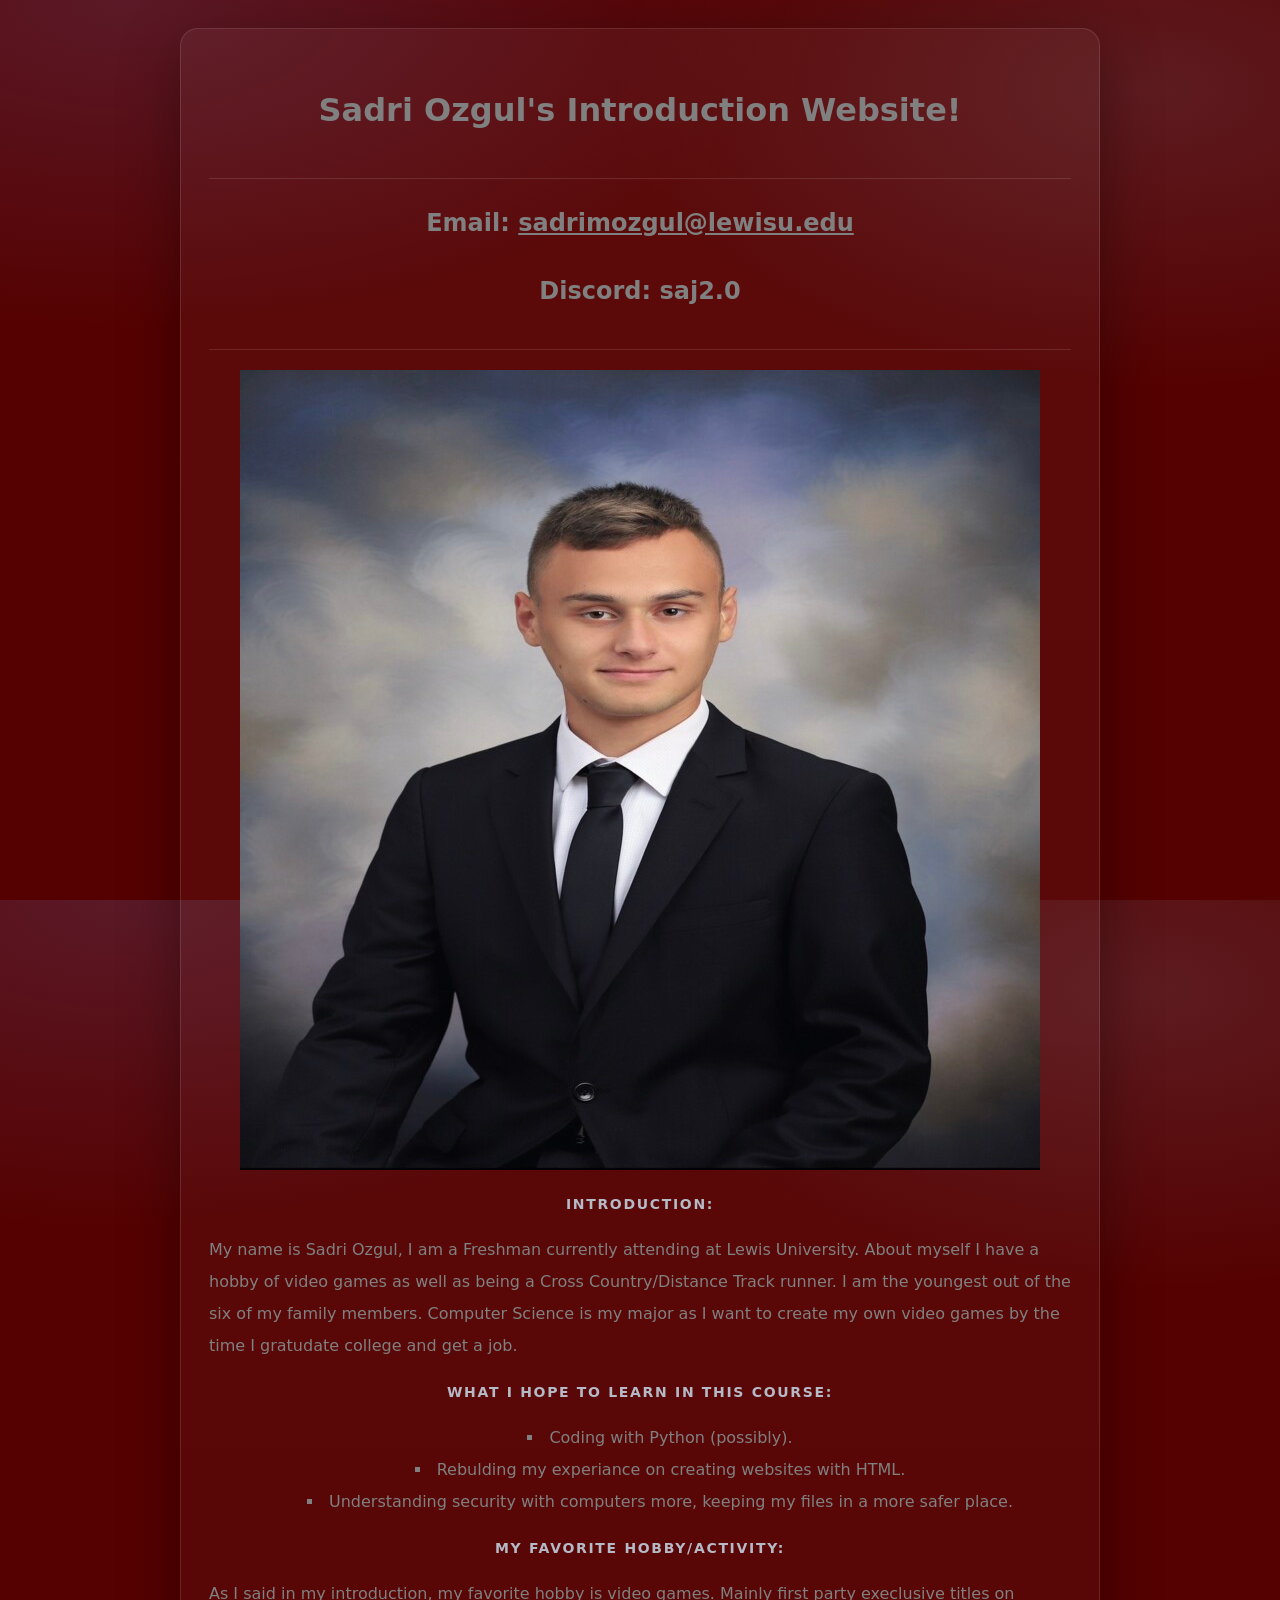
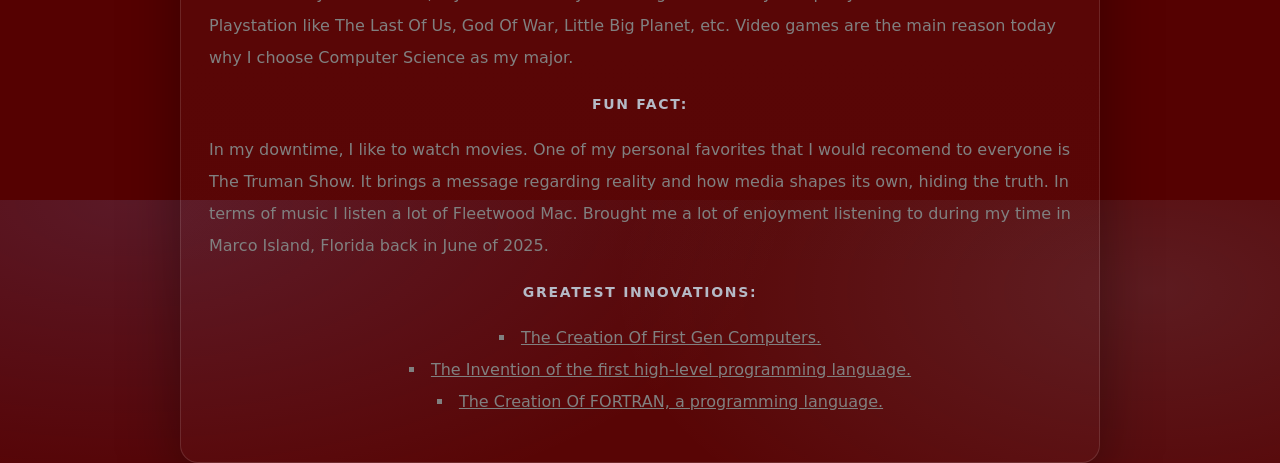
<file: index.html>
<!DOCTYPE html>
<!-- This is a single-line HTML comment -->
<html lang="utf-8">

<head>
    <title>Page Title</title>
    <meta charset="utf-8">
    <link rel="stylesheet" href="me.css">
</head>

<body>

<div class = "container"> 
 <header class = "header">
    <h1> Sadri Ozgul's Introduction Website!</h1>
  </header>
  <header class = "header">
    <h2> Email: <a href="mailto:sadrimozgul@lewis.edu">sadrimozgul@lewisu.edu</a></h2> 
    <h2>Discord: saj2.0</h2>
    </header>
    

    <img src="me-800-by-800.jpg" alt="Picture of me." class="center">


    <h3 class="section-title">Introduction: </h3>
    <p>
        My name is Sadri Ozgul, I am a Freshman currently attending at Lewis University. About myself I have a hobby of video games as well as being a Cross Country/Distance Track runner. I am the youngest out of the six of my family members. Computer Science
        is my major as I want to create my own video games by the time I gratudate college and get a job.
    </p>

    <h3 class="section-title">What I Hope to Learn in this Course:</h3>

    <ul>
        <li>Coding with Python (possibly).</li>
        <li>Rebulding my experiance on creating websites with HTML.</li>
        <li>Understanding security with computers more, keeping my files in a more safer place.</li>
    </ul>

    <h3 class="section-title">My Favorite Hobby/Activity:</h3>
    <p>
        As I said in my introduction, my favorite hobby is video games. Mainly first party execlusive titles on Playstation like The Last Of Us, God Of War, Little Big Planet, etc. Video games are the main reason today why I choose Computer Science as my major.
    </p>

    <h3 class="section-title">
        Fun Fact:
    </h3>

    <p>
        In my downtime, I like to watch movies. One of my personal favorites that I would recomend to everyone is The Truman Show. It brings a message regarding reality and how media shapes its own, hiding the truth. In terms of music I listen a lot of Fleetwood
        Mac. Brought me a lot of enjoyment listening to during my time in Marco Island, Florida back in June of 2025.
    </p>

    <h3 class="section-title">Greatest Innovations: </h3>


    <ul>
        <li> <a href="https://www.superprof.ca/blog/best-computer-science-inventions/"> The Creation Of First Gen Computers. </a> </li>
        <li> <a href="https://www.superprof.ca/blog/best-computer-science-inventions/">  The Invention of the first high-level programming language.  </a></li>
        <li> <a href="https://www.superprof.ca/blog/best-computer-science-inventions/">  The Creation Of FORTRAN, a programming language.  </a> </li>
    </ul>
</div>

</body>

</html>
</file>
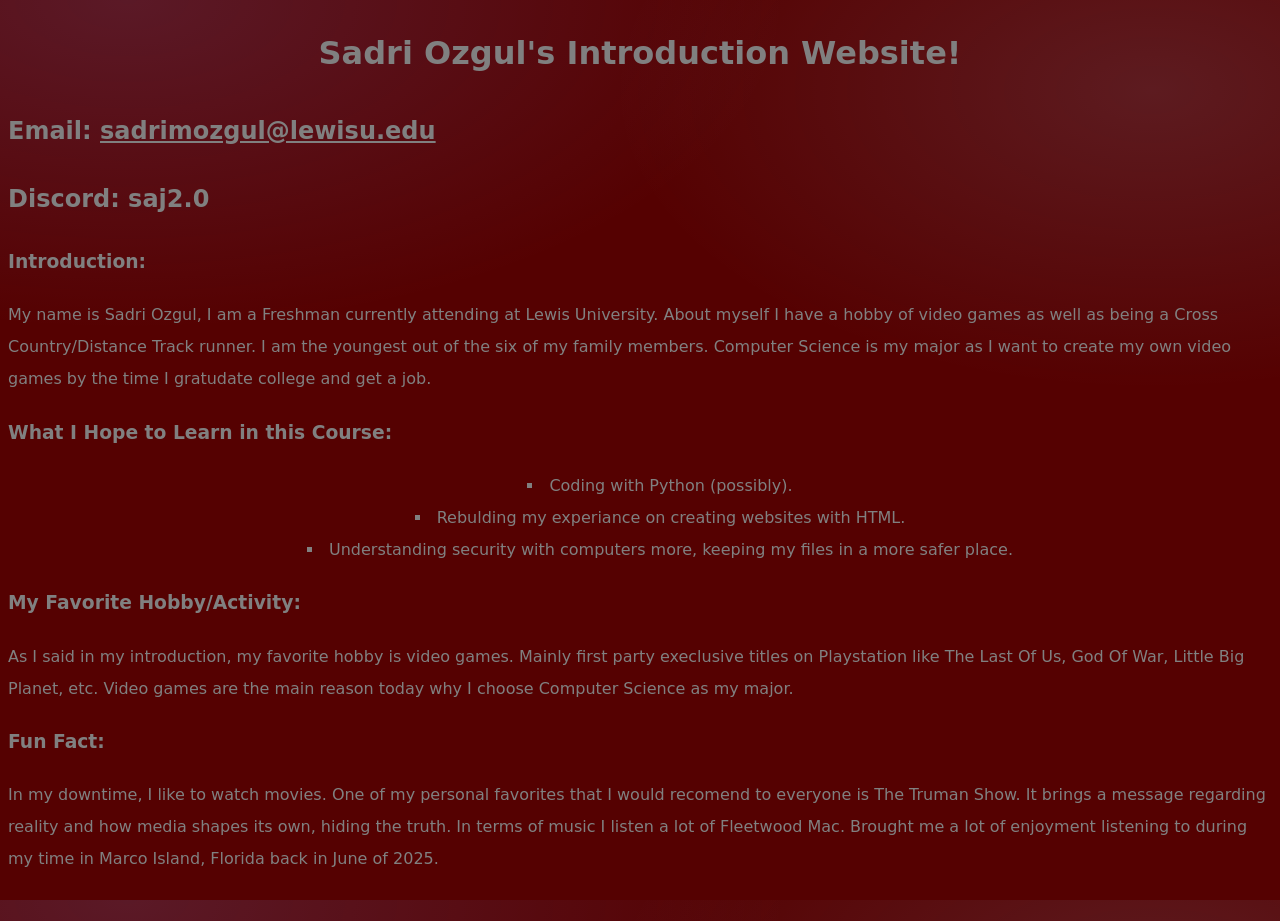
<file: me.html>
<!DOCTYPE html>
<!-- This is a single-line HTML comment -->
<html lang="utf-8">

<head>
    <title>Page Title</title>
    <meta charset="utf-8">
    <link rel="stylesheet" href="me.css">
    <style>
        h1 {
            text-align: center;
        }
        
        h2 {
            text-align: left;
        }
        
        h3 {
            text-align: left;
        }
    </style>
</head>

<body>
    <h1> Sadri Ozgul's Introduction Website!</h1>
    <h2> Email: <a href="mailto:sadrimozgul@lewis.edu">sadrimozgul@lewisu.edu</a></h2>
    <h2>Discord: saj2.0</h2>

    <h3>Introduction: </h3>
    <p>
        My name is Sadri Ozgul, I am a Freshman currently attending at Lewis University. About myself I have a hobby of video games as well as being a Cross Country/Distance Track runner. I am the youngest out of the six of my family members. Computer Science
        is my major as I want to create my own video games by the time I gratudate college and get a job.
    </p>

    <h3>What I Hope to Learn in this Course:</h3>

    <ul style="list-style-type:square">
        <li>Coding with Python (possibly).</li>
        <li>Rebulding my experiance on creating websites with HTML.</li>
        <li>Understanding security with computers more, keeping my files in a more safer place.</li>
    </ul>

    <h3>My Favorite Hobby/Activity:</h3>
    <p>
        As I said in my introduction, my favorite hobby is video games. Mainly first party execlusive titles on Playstation like The Last Of Us, God Of War, Little Big Planet, etc. Video games are the main reason today why I choose Computer Science as my major.
    </p>

    <h3>
        Fun Fact:
    </h3>

    <p>
        In my downtime, I like to watch movies. One of my personal favorites that I would recomend to everyone is The Truman Show. It brings a message regarding reality and how media shapes its own, hiding the truth. In terms of music I listen a lot of Fleetwood
        Mac. Brought me a lot of enjoyment listening to during my time in Marco Island, Florida back in June of 2025.
    </p>

</body>

</html>
</file>
<file: me.css>
:root{
  --bg: #550101;
  --paper: #0f1117;
  --text: gray;
  --muted: #b5bac6;
  --line: rgba(255,255,255,.12);
  --card: rgba(255,255,255,.05);
  --accent: #ff0000;
}


*{ box-sizing: border-box; }
html,body{ height: 100%; }

body {
    background: radial-gradient(1200px 600px at 10% 0%, rgba(122,162,255,.15), transparent 55%),
              radial-gradient(900px 500px at 90% 10%, rgba(150,215,255,.12), transparent 60%),
              var(--bg);
  color: var(--text);
  line-height: 1.6;
  font-family: 'Inter', ui-sans-serif, system-ui, -apple-system, Segoe UI, Roboto, Helvetica, Arial, sans-serif;
  line-height: 2;

}

.section-title{
  margin: 0 0 10px 0;
  font-size: 14px;
  letter-spacing: .12em;
  text-transform: uppercase;
  color: var(--muted);
}

.header{
  padding-bottom: 14px;
  border-bottom: 1px solid var(--line);
  margin-bottom: 18px;
}


a {
    color: gray
}

p {
    font-family: system-ui, -apple-system, BlinkMacSystemFont, 'Segoe UI', Roboto, Oxygen, Ubuntu, Cantarell, 'Open Sans', 'Helvetica Neue', sans-serif

}

li {
    font-family: system-ui, -apple-system, BlinkMacSystemFont, 'Segoe UI', Roboto, Oxygen, Ubuntu, Cantarell, 'Open Sans', 'Helvetica Neue', sans-serif

}

.center {
   
    display: block;
    margin: 20px auto;
    /* centers horizontally */
    max-width: 800px;
    /* prevents overflow */
    width: 100%;
    /* responsive */
}

.container {
  width: min(920px, calc(100% - 32px));
  margin: 28px auto 56px;
  background: linear-gradient(180deg, rgba(255,255,255,.04), rgba(255,255,255,.02));
  border: 1px solid var(--line);
  border-radius: 18px;
  padding: 28px;
  box-shadow: 0 18px 60px rgba(0,0,0,.35);
}

.container h1 {
    text-align: center;
}

.container h2 {
    text-align: center;
}

.container h3 {
    text-align: center;
}

ul {
    text-align: center;
    list-style-type: square;
    list-style-position: inside;

}
</file>
